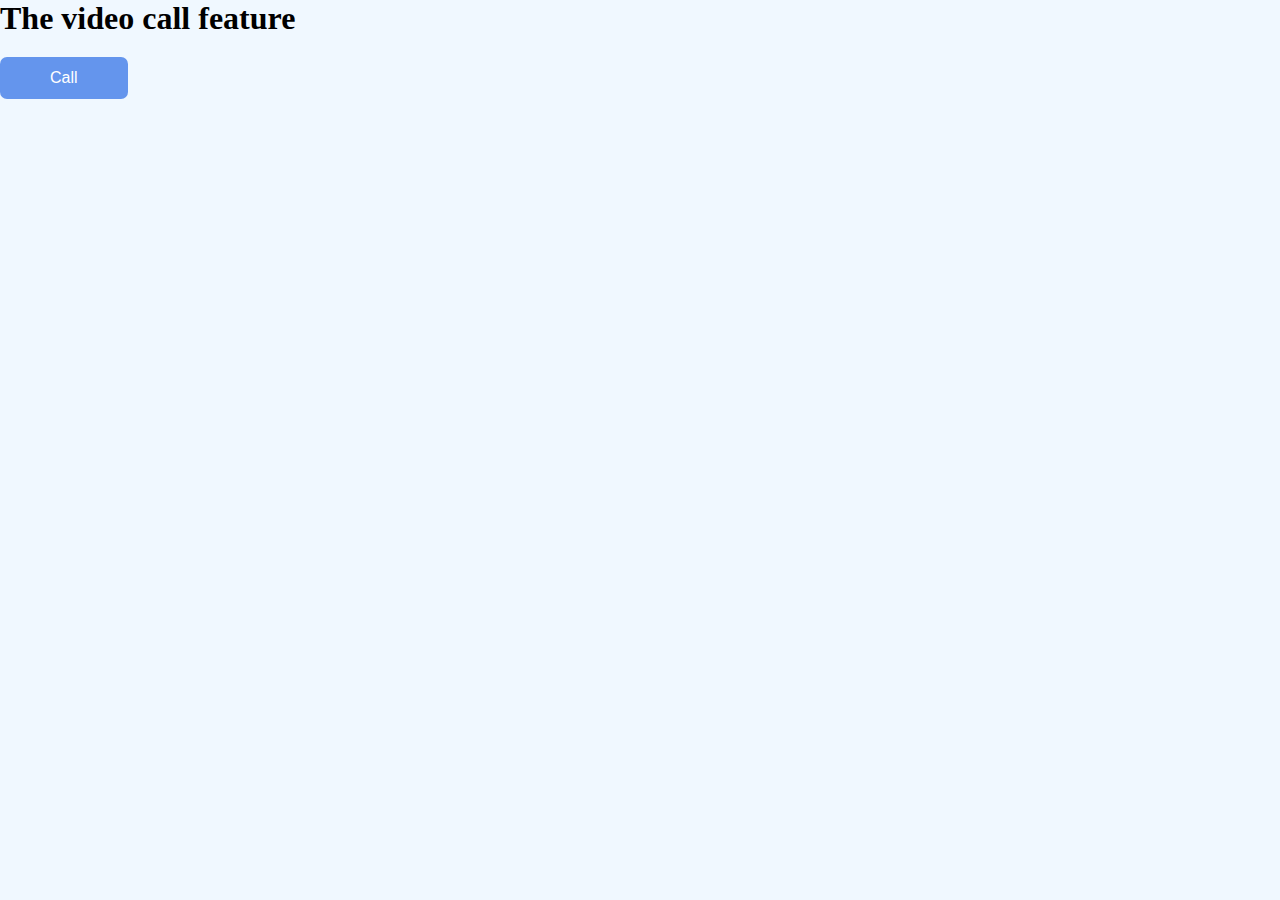
<file: WebApp/MeHealth/templates/feature/feature.html>
<!DOCTYPE html>
<html>
  <head>
    <meta charset="utf-8" />
    <meta http-equiv="X-UA-Compatible" content="IE=edge" />
    <title>video call</title>
    <meta name="description" content="" />
    <meta name="viewport" content="width=device-width, initial-scale=1" />
    <link rel="stylesheet" href="./feature.css" />
  </head>
  <body>
    <h1>The video call feature</h1>

    <!-- The call button -->
    <button class="btn" id="call">Call</button>

    <!-- The video call window, will display on button click -->
    <section class="call--container hide" id="container">
      <!-- the close call window button -->
      <div class="close" id="close">
        <img alt="close window" src="./icons8-close-50.png" />
      </div>

      <!-- the holder of the room iframe -->
      <div id="hold"></div>
    </section>

    <script async defer>
      //init variables
      let call = document.getElementById("call");
      let container = document.getElementById("container");
      let close = document.getElementById("close");

      //this will be your whereby room URL created with whereby API
      let roomUrl = "https://whereby.com/khalteck";

      call.addEventListener("click", () => {
        container.classList.remove("hide");
        container.lastElementChild.innerHTML = `<iframe
            class="window"
            src="${roomUrl}"
            allow="camera; microphone; fullscreen; speaker; display-capture; autoplay"
         ></iframe>`;
      });

      close.addEventListener("click", () => {
        container.classList.add("hide");
        container.lastElementChild.innerHTML = "";
      });
    </script>
  </body>
</html>
</file>
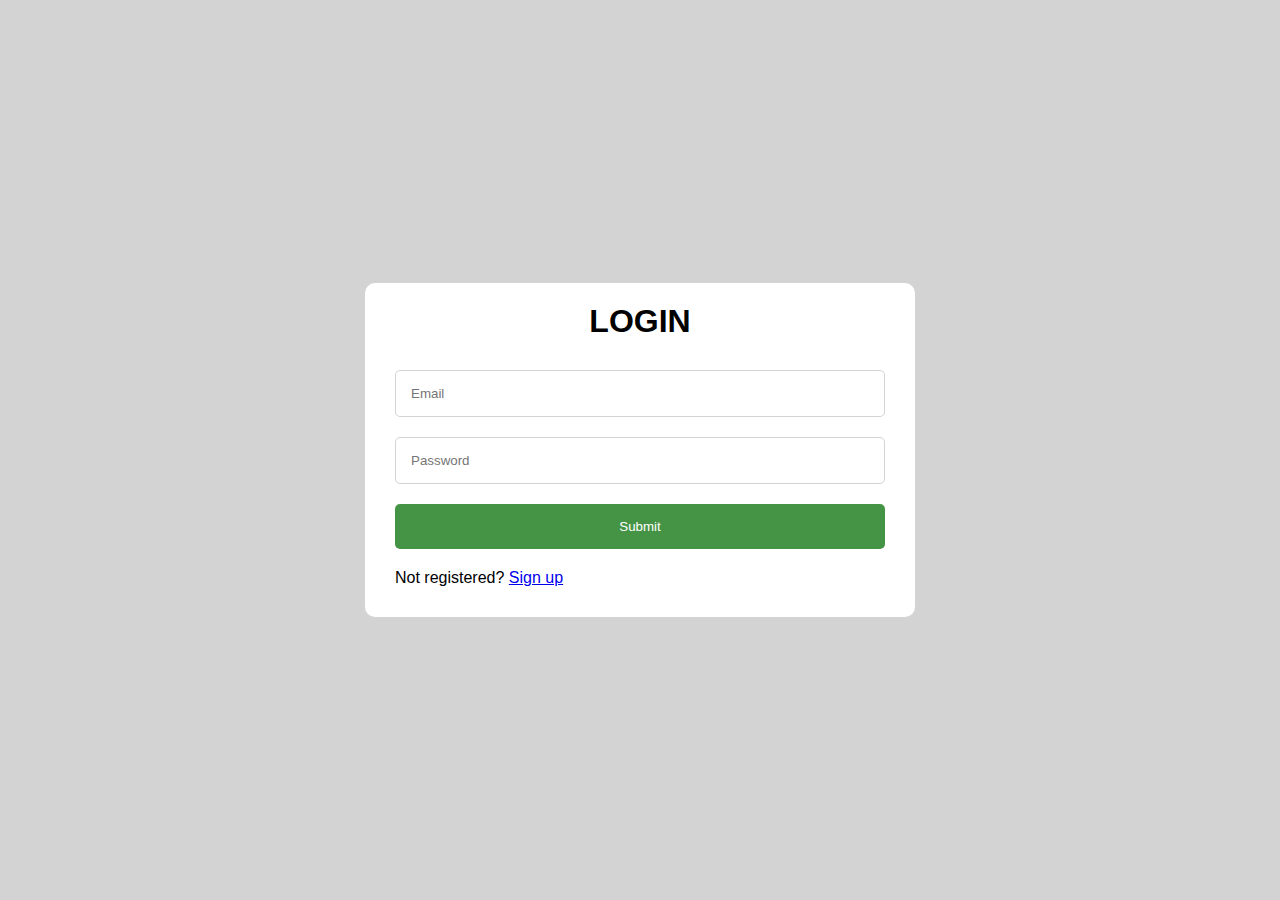
<file: WebApp/MeHealth/templates/feature/login.html>
<!DOCTYPE html>
<html>
  <head>
    <meta charset="utf-8" />
    <meta http-equiv="X-UA-Compatible" content="IE=edge" />
    <title>Login</title>
    <meta name="description" content="" />
    <meta name="viewport" content="width=device-width, initial-scale=1" />
    <link rel="stylesheet" href="./login.css" />
  </head>
  <body>
    <section class="first--section">
      <div class="container">
        <h1 class="login--text">LOGIN</h1>
        <form id="login_form">
          <input
            type="email"
            id="email"
            placeholder="Email"
            class="form--input"
            required
          />
          <div class="w-full relative">
            <input
              type="password"
              id="password"
              placeholder="Password"
              class="form--input"
              required
            />
          </div>
          <input type="submit" class="form--submit" />
          <p class="already">
            Not registered? <a href="./register.html">Sign up</a>
          </p>
        </form>
      </div>
    </section>

    <script async defer>
      const form = document.getElementById("login_form");
      const submitButton = form.querySelector('input[type="submit"]');

      form.addEventListener("submit", (event) => {
        event.preventDefault(); // Prevent form submission
        const email = form.querySelector("#email").value;
        const password = form.querySelector("#password").value;

        const data = new URLSearchParams();
        data.append("email", email);
        data.append("password", password);

        //login api endpoint here!!
        url = "https......";

        fetch(url, {
          method: "POST",
          headers: {
            "Content-Type": "application/x-www-form-urlencoded",
          },
          body: data,
        })
          .then((response) => {
            response.json();
          })
          .then((data) => {
            console.log("sent successfully");
            window.location.href = "../index.html";
          })
          .catch((error) => {
            console.log(error);
          });
      });
    </script>
  </body>
</html>
</file>
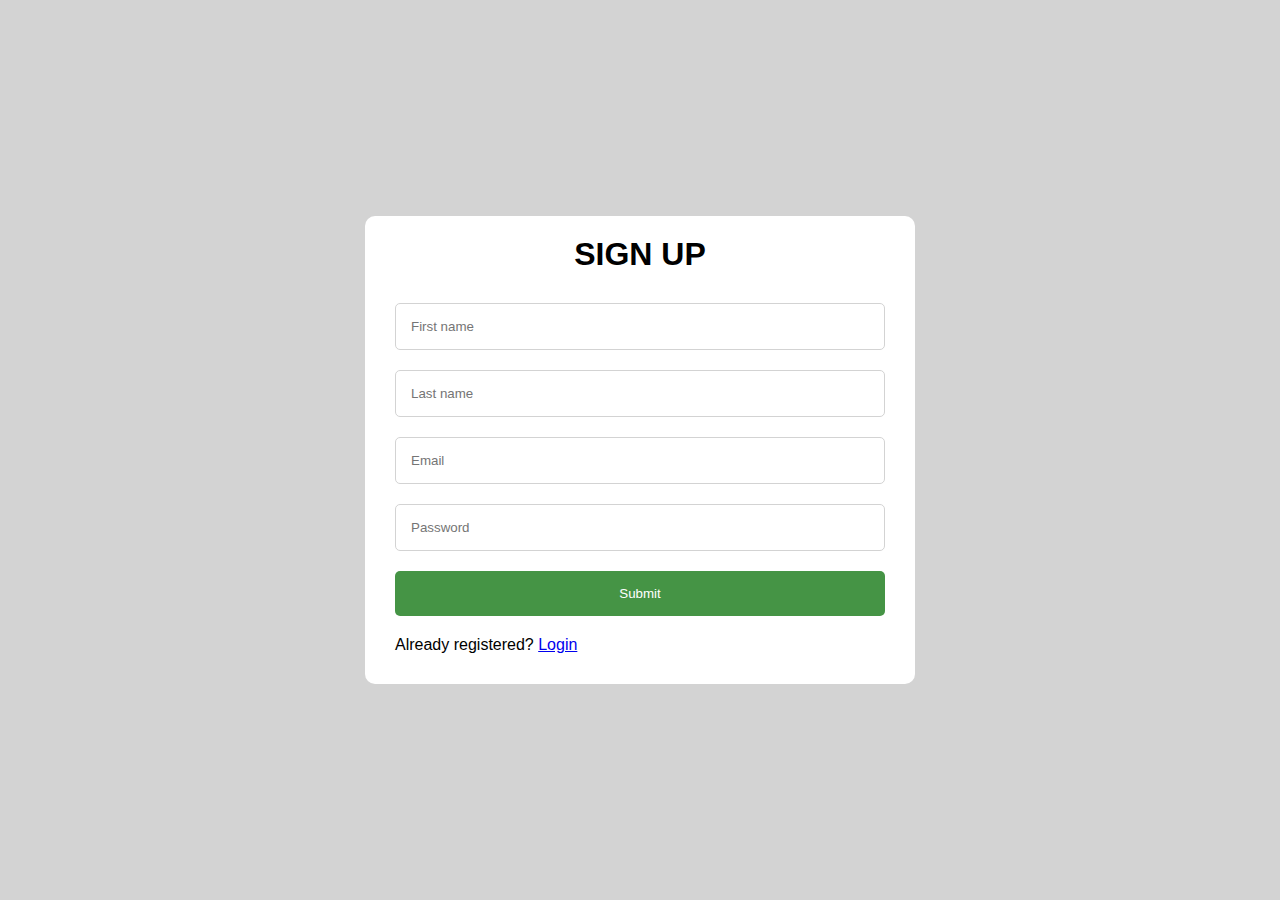
<file: WebApp/MeHealth/templates/feature/register.html>
<!DOCTYPE html>
<html>
  <head>
    <meta charset="utf-8" />
    <meta http-equiv="X-UA-Compatible" content="IE=edge" />
    <title>Register</title>
    <meta name="description" content="" />
    <meta name="viewport" content="width=device-width, initial-scale=1" />
    <link rel="stylesheet" href="./login.css" />
  </head>
  <body>
    <section class="first--section">
      <div class="container">
        <h1 class="login--text">SIGN UP</h1>
        <form id="reg_form">
          <input
            type="text"
            id="first_name"
            placeholder="First name"
            class="form--input"
            required
          />
          <input
            type="text"
            id="last_name"
            placeholder="Last name"
            class="form--input"
            required
          />
          <input
            type="email"
            id="email"
            placeholder="Email"
            class="form--input"
            required
          />
          <div class="w-full relative">
            <input
              type="password"
              id="password"
              placeholder="Password"
              class="form--input"
              required
            />
          </div>
          <input type="submit" class="form--submit" />
          <p class="already">
            Already registered? <a href="./login.html">Login</a>
          </p>
        </form>
      </div>
    </section>

    <script async defer>
      const form = document.getElementById("reg_form");
      const submitButton = form.querySelector('input[type="submit"]');

      form.addEventListener("submit", (event) => {
        event.preventDefault(); // Prevent form submission
        const firstName = form.querySelector("#first_name").value;
        const lastName = form.querySelector("#last_name").value;
        const email = form.querySelector("#email").value;
        const password = form.querySelector("#password").value;

        const data = new URLSearchParams();
        data.append("first_name", firstName);
        data.append("last_name", lastName);
        data.append("email", email);
        data.append("password", password);

        fetch(
          "https://genericapi-production.up.railway.app/my_patient/create/patient",
          {
            method: "POST",
            headers: {
              "Content-Type": "application/x-www-form-urlencoded",
            },
            body: data,
          }
        )
          .then((response) => {
            response.json();
          })
          .then((data) => {
            console.log("sent successfully");
            window.location.href = "../index.html";
          })
          .catch((error) => {
            console.log(error);
          });
      });
    </script>
  </body>
</html>
</file>
<file: WebApp/MeHealth/templates/feature/feature.css>
* {
  padding: 0;
  margin: 0;
  box-sizing: border-box;
}
body {
  background-color: aliceblue;
  overflow-x: hidden;
}
.btn {
  padding: 12px 50px;
  font-size: 1rem;
  background-color: cornflowerblue;
  border-radius: 7px;
  border: none;
  margin-top: 20px;
  color: white;
  cursor: pointer;
  transition: all ease-out 0.4s;
}
.btn:hover {
  background-color: turquoise;
  color: black;
}
.call--container {
  width: 100vw;
  min-height: 100vh;
  position: fixed;
  top: 0;
  left: 0;
  background-color: #166534;
  transition: all ease-out 0.4s;
}
.close {
  width: 40px;
  height: 40px;
  background-color: white;
  border-radius: 100%;
  display: flex;
  justify-content: center;
  align-items: center;
  position: absolute;
  top: 5px;
  left: 10px;
  cursor: pointer;
}
.close > img {
  width: 20px;
  height: 20px;
}
@media (max-width: 1025px) {
  .close {
    width: 40px;
    height: 40px;
    background-color: white;
    border-radius: 100%;
    display: flex;
    justify-content: center;
    align-items: center;
    position: absolute;
    top: 5px;
    left: 10px;
    cursor: pointer;
  }
  .close > img {
    width: 18px;
    height: 18px;
  }
}
.window {
  width: 100%;
  min-height: 100vh;
}
.hide {
  display: none;
}
</file>
<file: WebApp/MeHealth/templates/feature/login.css>
* {
  padding: 0;
  margin: 0;
  box-sizing: border-box;
}
body {
  background-color: lightgrey;
  overflow-x: hidden;
  font-family: Arial, Helvetica, sans-serif;
}
.first--section {
  width: 100%;
  min-height: 100vh;
  display: flex;
  justify-content: center;
  align-items: center;
  padding: 100px 20px;
}
.container {
  width: 550px;
  height: fit-content;
  padding: 20px 30px 30px;
  background-color: white;
  border-radius: 10px;
}
@media (max-width: 700px) {
  .first--section {
    width: 100%;
    min-height: 100vh;
    display: flex;
    justify-content: center;
    align-items: center;
    padding: 100px 20px;
  }
  .container {
    width: 100%;
    height: fit-content;
    padding: 20px 15px 30px;
    background-color: white;
    border-radius: 10px;
  }
}
.login--text {
  font-size: 2rem;
  text-align: center;
  margin: 0 0 30px;
}
.form--input {
  width: 100%;
  padding: 15px;
  outline: none;
  border-radius: 5px;
  border: 1px solid lightgrey;
  margin-bottom: 20px;
}
.form--submit {
  width: 100%;
  background-color: rgb(69, 148, 69);
  border-radius: 5px;
  padding: 15px;
  border: none;
  color: white;
  cursor: pointer;
  outline: none;
}
.already {
  margin-top: 20px;
}
</file>
